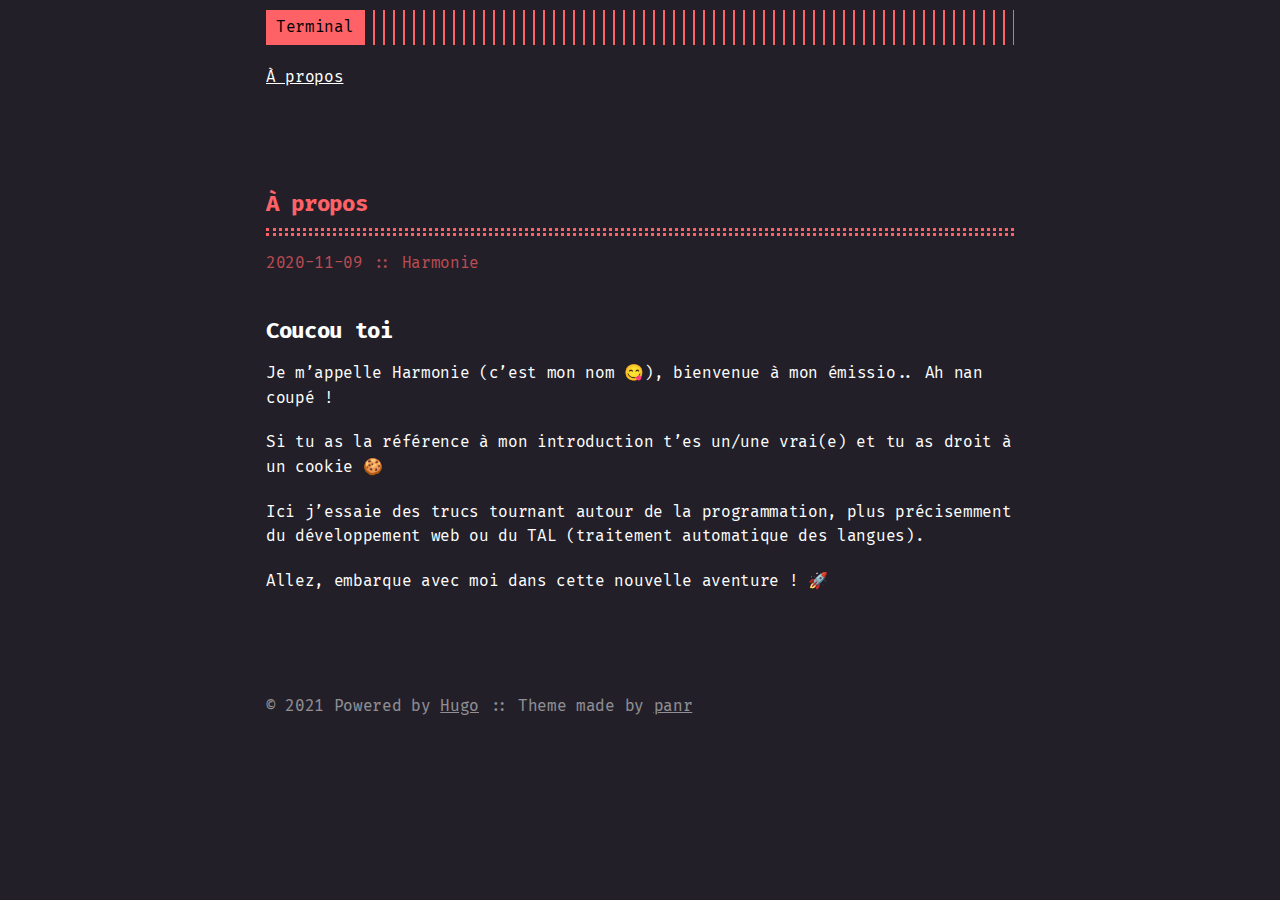
<file: a_propos/index.html>
<!DOCTYPE html>
<html lang="en">
<head>
  
    <title>À propos :: Terminal de Harmonie</title>
  
  <meta http-equiv="content-type" content="text/html; charset=utf-8">
<meta name="viewport" content="width=device-width, initial-scale=1.0">
<meta name="description" content="Coucou toi Je m&amp;rsquo;appelle Harmonie (c&amp;rsquo;est mon nom 😋), bienvenue à mon émissio.. Ah nan coupé !
Si tu as la référence à mon introduction t&amp;rsquo;es un/une vrai(e) et tu as droit à un cookie 🍪
Ici j&amp;rsquo;essaie des trucs tournant autour de la programmation, plus précisemment du développement web ou du TAL (traitement automatique des langues).
Allez, embarque avec moi dans cette nouvelle aventure ! 🚀" />
<meta name="keywords" content="" />
<meta name="robots" content="noodp" />
<link rel="canonical" href="https://harmonie.github.io/a_propos/" />




<link rel="stylesheet" href="https://harmonie.github.io/assets/style.css">

  <link rel="stylesheet" href="https://harmonie.github.io/assets/red.css">



<link rel="stylesheet" href="https://harmonie.github.io/style.css">


<link rel="apple-touch-icon" href="https://harmonie.github.io/img/apple-touch-icon-192x192.png">

  <link rel="shortcut icon" href="https://harmonie.github.io/img/favicon/red.png">



<meta name="twitter:card" content="summary" />

  
    <meta name="twitter:site" content="" />
  
    <meta name="twitter:creator" content="Harmonie" />



<meta property="og:locale" content="en" />
<meta property="og:type" content="article" />
<meta property="og:title" content="À propos">
<meta property="og:description" content="Coucou toi Je m&amp;rsquo;appelle Harmonie (c&amp;rsquo;est mon nom 😋), bienvenue à mon émissio.. Ah nan coupé !
Si tu as la référence à mon introduction t&amp;rsquo;es un/une vrai(e) et tu as droit à un cookie 🍪
Ici j&amp;rsquo;essaie des trucs tournant autour de la programmation, plus précisemment du développement web ou du TAL (traitement automatique des langues).
Allez, embarque avec moi dans cette nouvelle aventure ! 🚀" />
<meta property="og:url" content="https://harmonie.github.io/a_propos/" />
<meta property="og:site_name" content="Terminal de Harmonie" />

  
    <meta property="og:image" content="https://harmonie.github.io/img/favicon/red.png">
  

<meta property="og:image:width" content="2048">
<meta property="og:image:height" content="1024">


  <meta property="article:published_time" content="2020-11-09 00:00:00 &#43;0000 UTC" />












</head>
<body class="red">


<div class="container headings--one-size">

  <header class="header">
  <div class="header__inner">
    <div class="header__logo">
      <a href="/">
  <div class="logo">
    Terminal
  </div>
</a>

    </div>
    <div class="menu-trigger">menu</div>
  </div>
  
    <nav class="menu">
  <ul class="menu__inner menu__inner--desktop">
    
      
        
          <li><a href="/a_propos">À propos</a></li>
        
      
      
    

    
  </ul>

  <ul class="menu__inner menu__inner--mobile">
    
      
        <li><a href="/a_propos">À propos</a></li>
      
    
    
  </ul>
</nav>

  
</header>


  <div class="content">
    
<div class="post">
  <h1 class="post-title">
    <a href="https://harmonie.github.io/a_propos/">À propos</a></h1>
  <div class="post-meta">
    
      <span class="post-date">
        2020-11-09 
      </span>
    
    
    <span class="post-author">:: Harmonie</span>
    
  </div>

  

  

  

  <div class="post-content"><div>
        <h1 id="coucou-toi">Coucou toi<a href="#coucou-toi" class="hanchor" ariaLabel="Anchor">&#8983;</a> </h1>
<p>Je m&rsquo;appelle Harmonie (c&rsquo;est mon nom 😋), bienvenue à mon émissio.. Ah nan coupé !</p>
<p>Si tu as la référence à mon introduction t&rsquo;es un/une vrai(e) et tu as droit à un cookie 🍪</p>
<p>Ici j&rsquo;essaie des trucs tournant autour de la programmation, plus précisemment du développement web ou du TAL (traitement automatique des langues).</p>
<p>Allez, embarque avec moi dans cette nouvelle aventure ! 🚀</p>

      </div></div>

  

  

</div>

  </div>

  
    <footer class="footer">
  <div class="footer__inner">
    
      <div class="copyright">
        <span>© 2021 Powered by <a href="http://gohugo.io">Hugo</a></span>
    
        <span>:: Theme made by <a href="https://twitter.com/panr">panr</a></span>
      </div>
  </div>
</footer>

<script src="https://harmonie.github.io/assets/main.js"></script>
<script src="https://harmonie.github.io/assets/prism.js"></script>







  
</div>

</body>
</html>
</file>
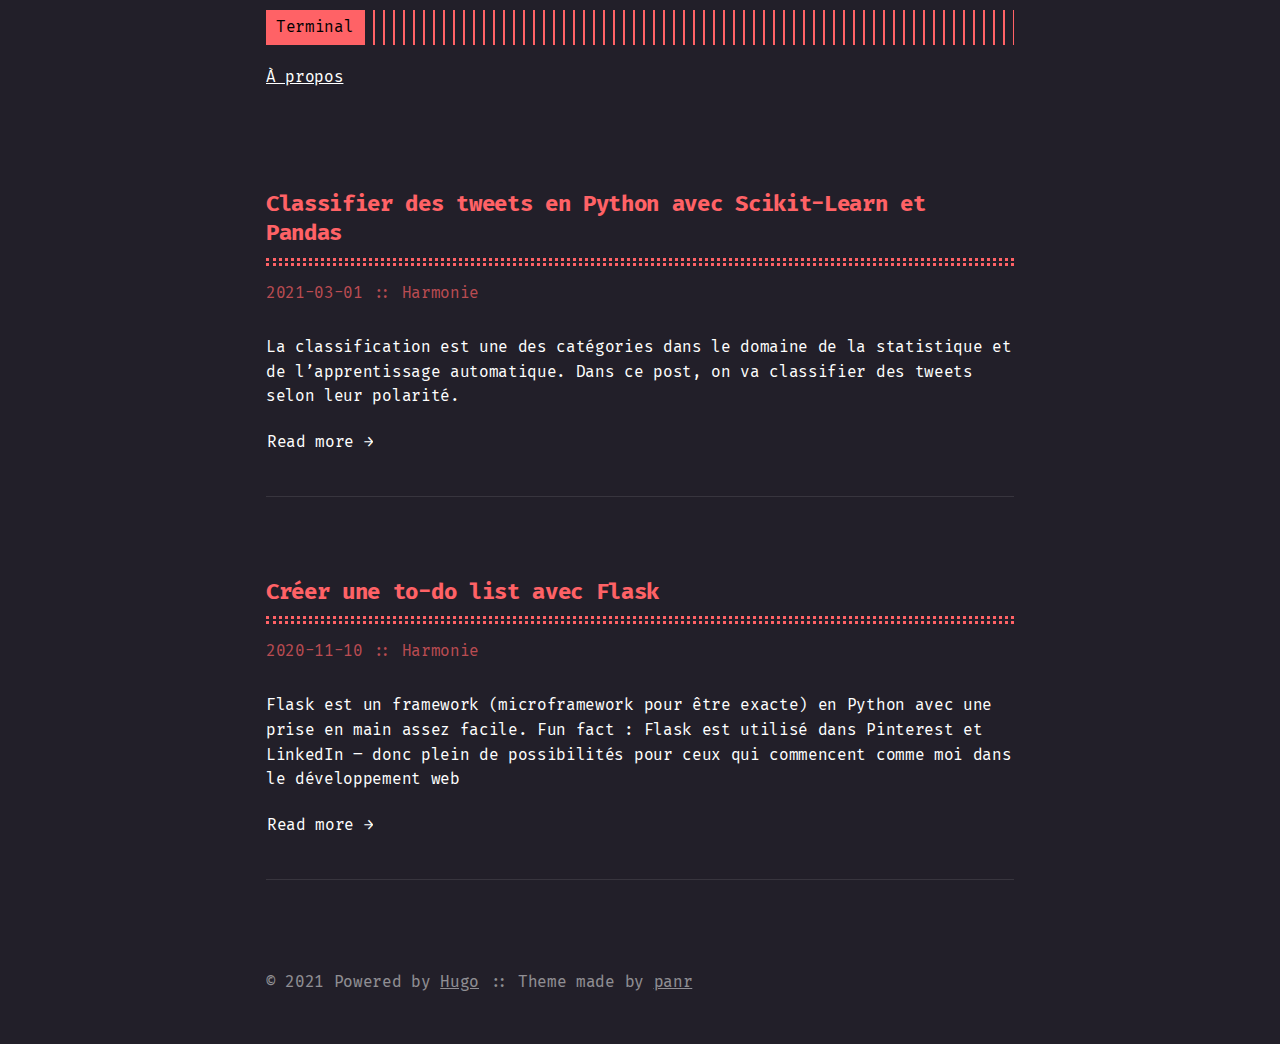
<file: page/1/index.html>
<!DOCTYPE html><html><head><title>https://harmonie.github.io/</title><link rel="canonical" href="https://harmonie.github.io/"/><meta name="robots" content="noindex"><meta charset="utf-8" /><meta http-equiv="refresh" content="0; url=https://harmonie.github.io/" /></head></html>
</file>
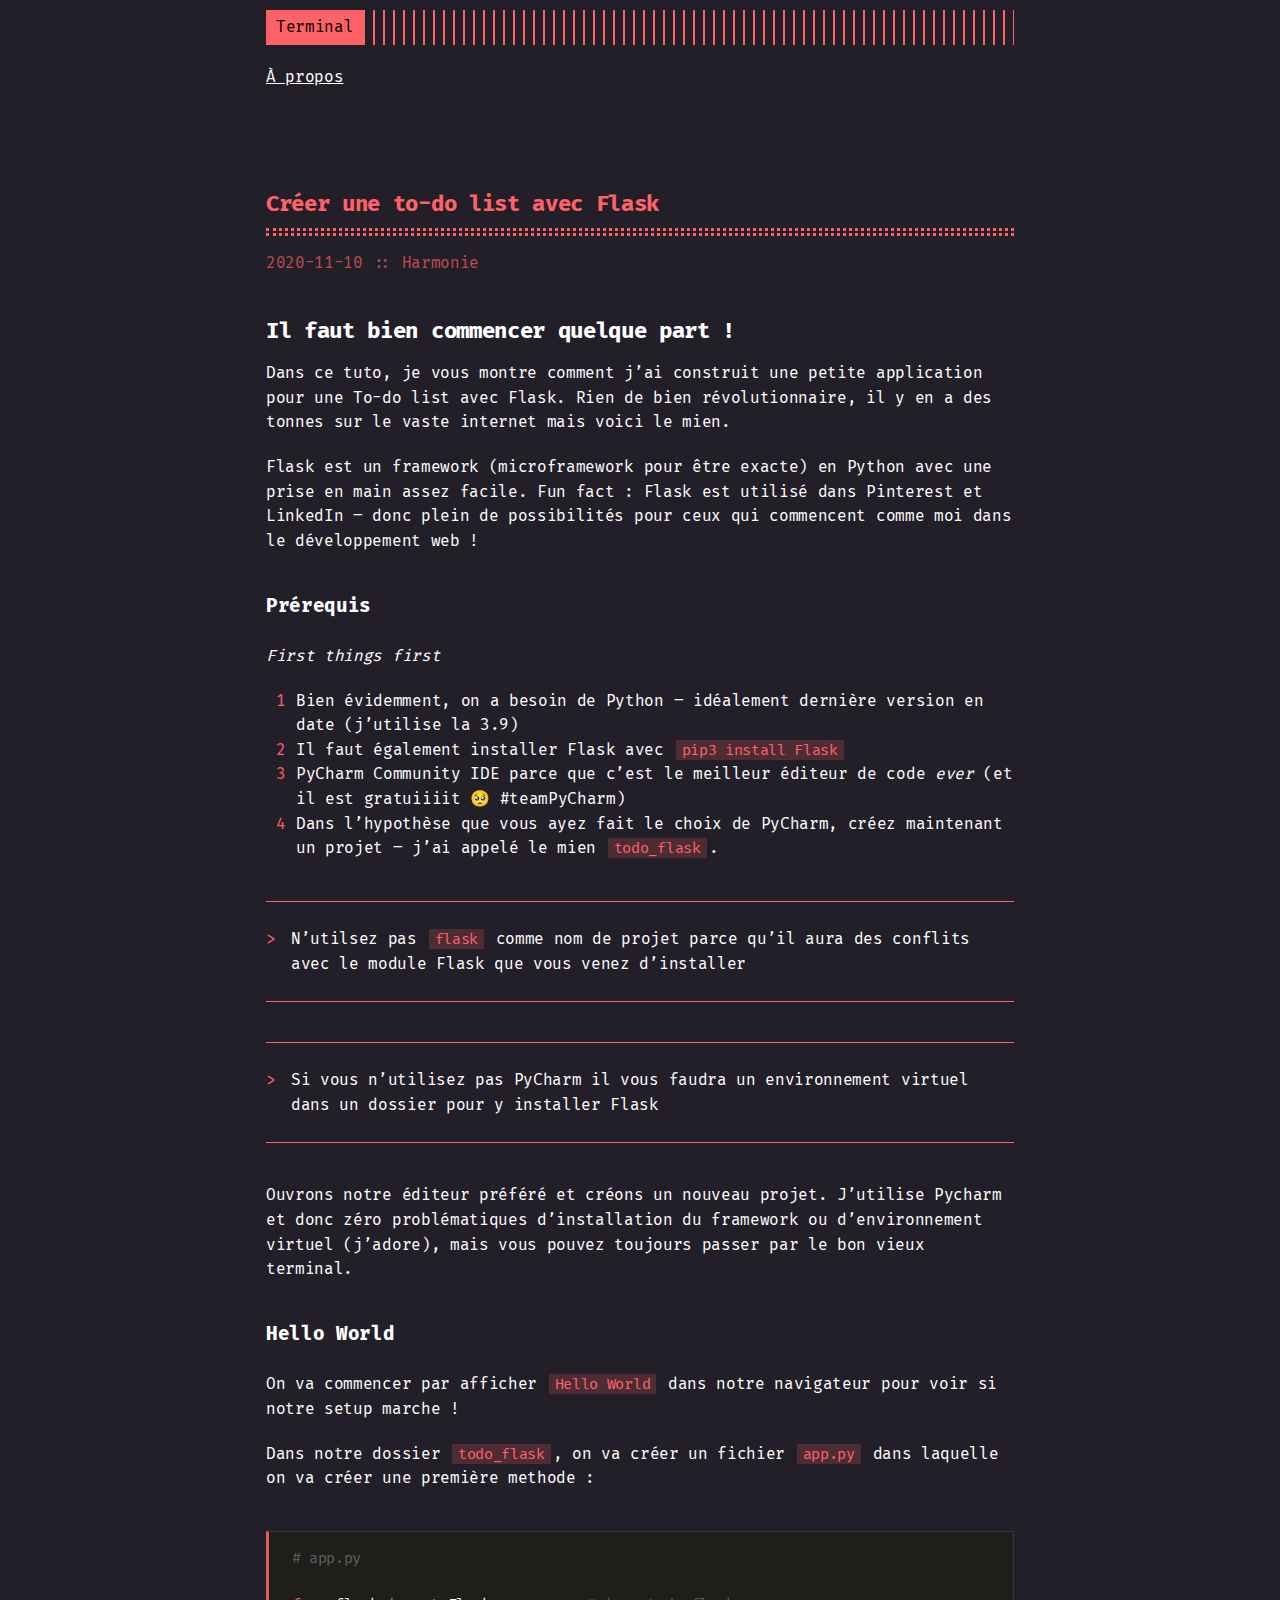
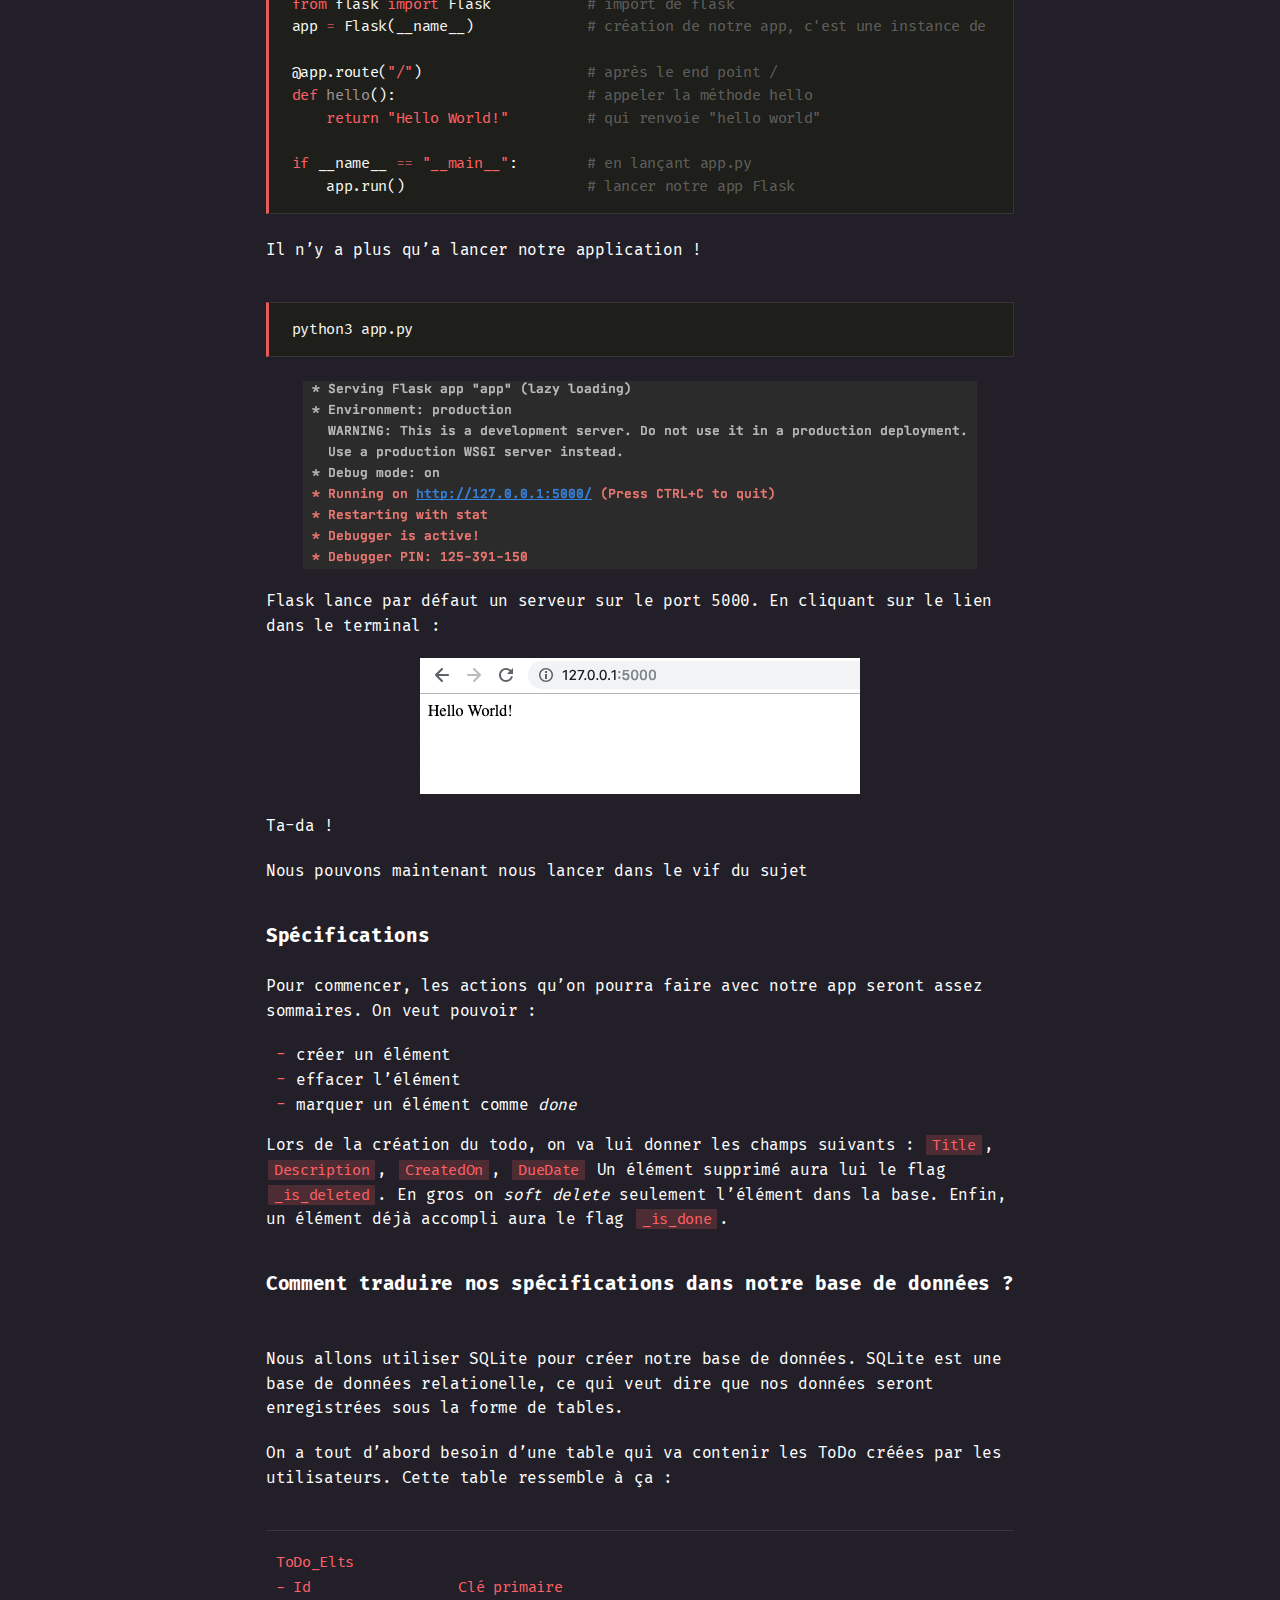
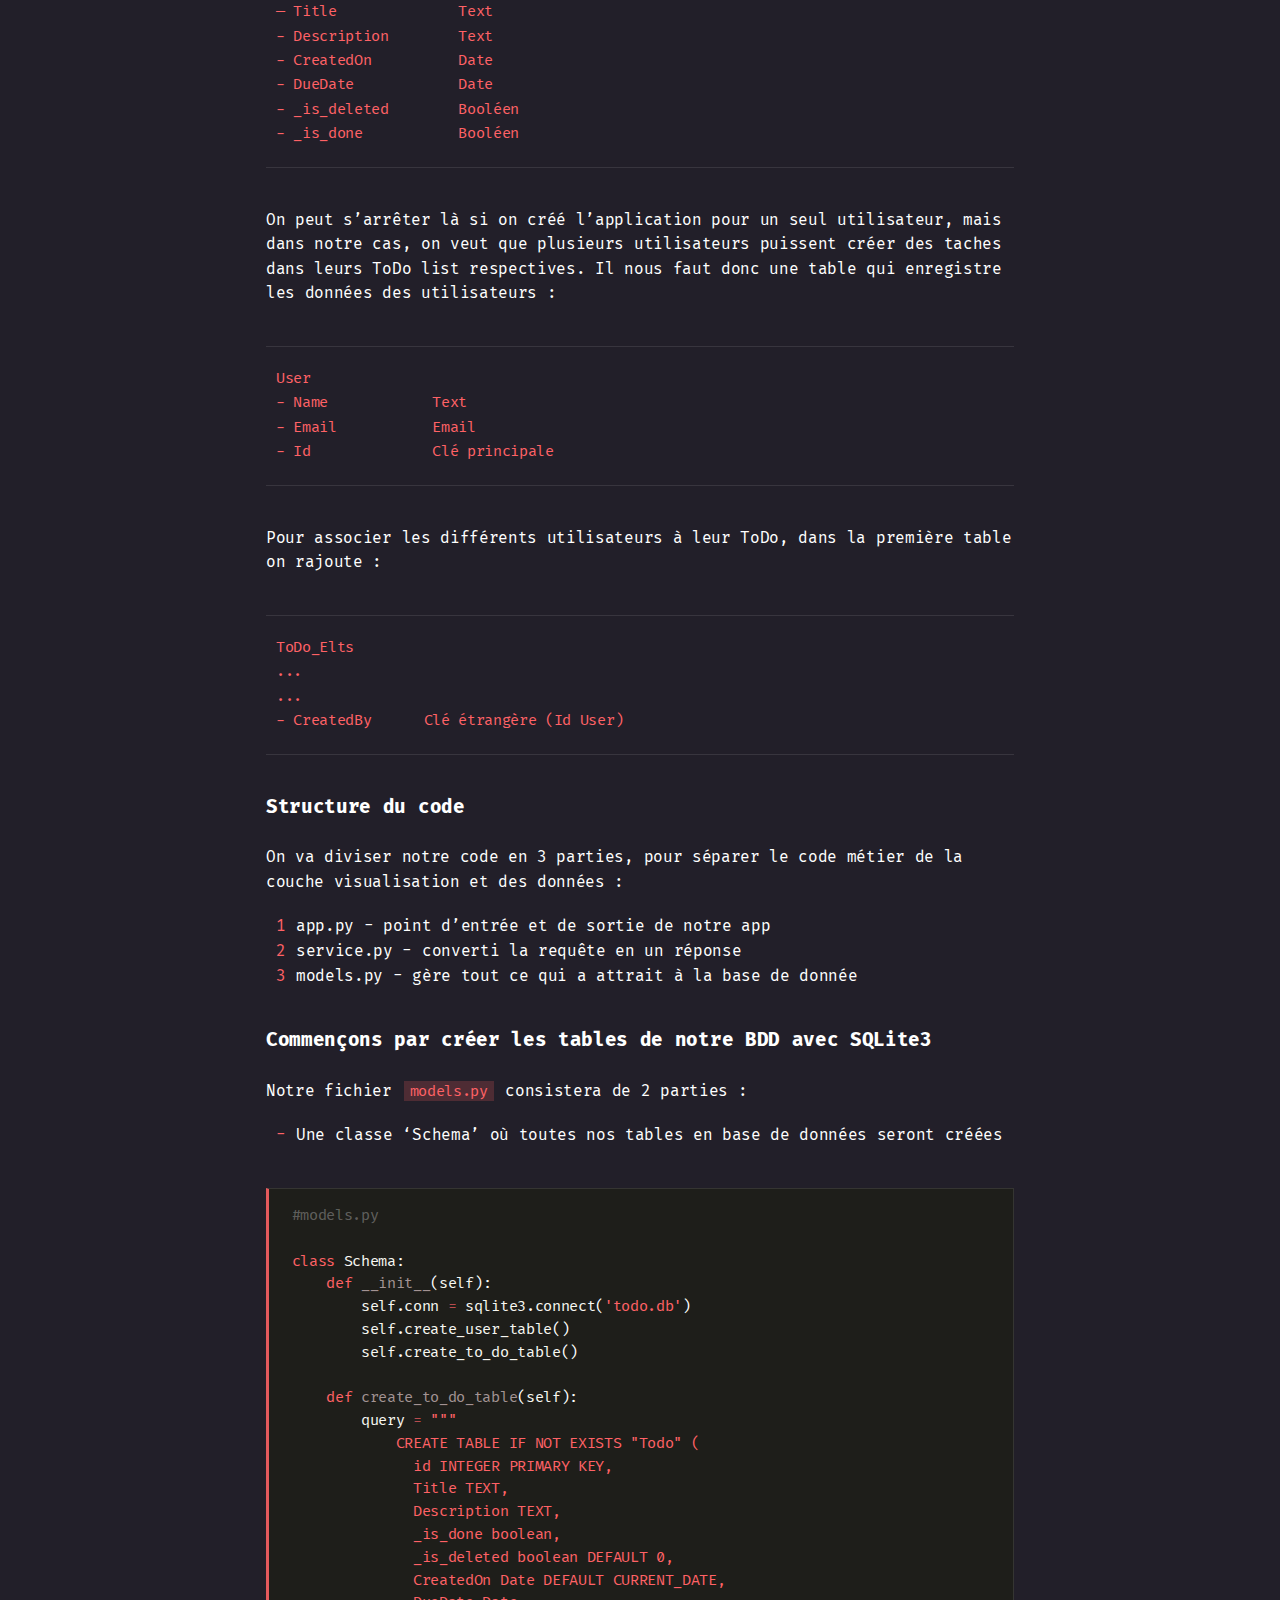
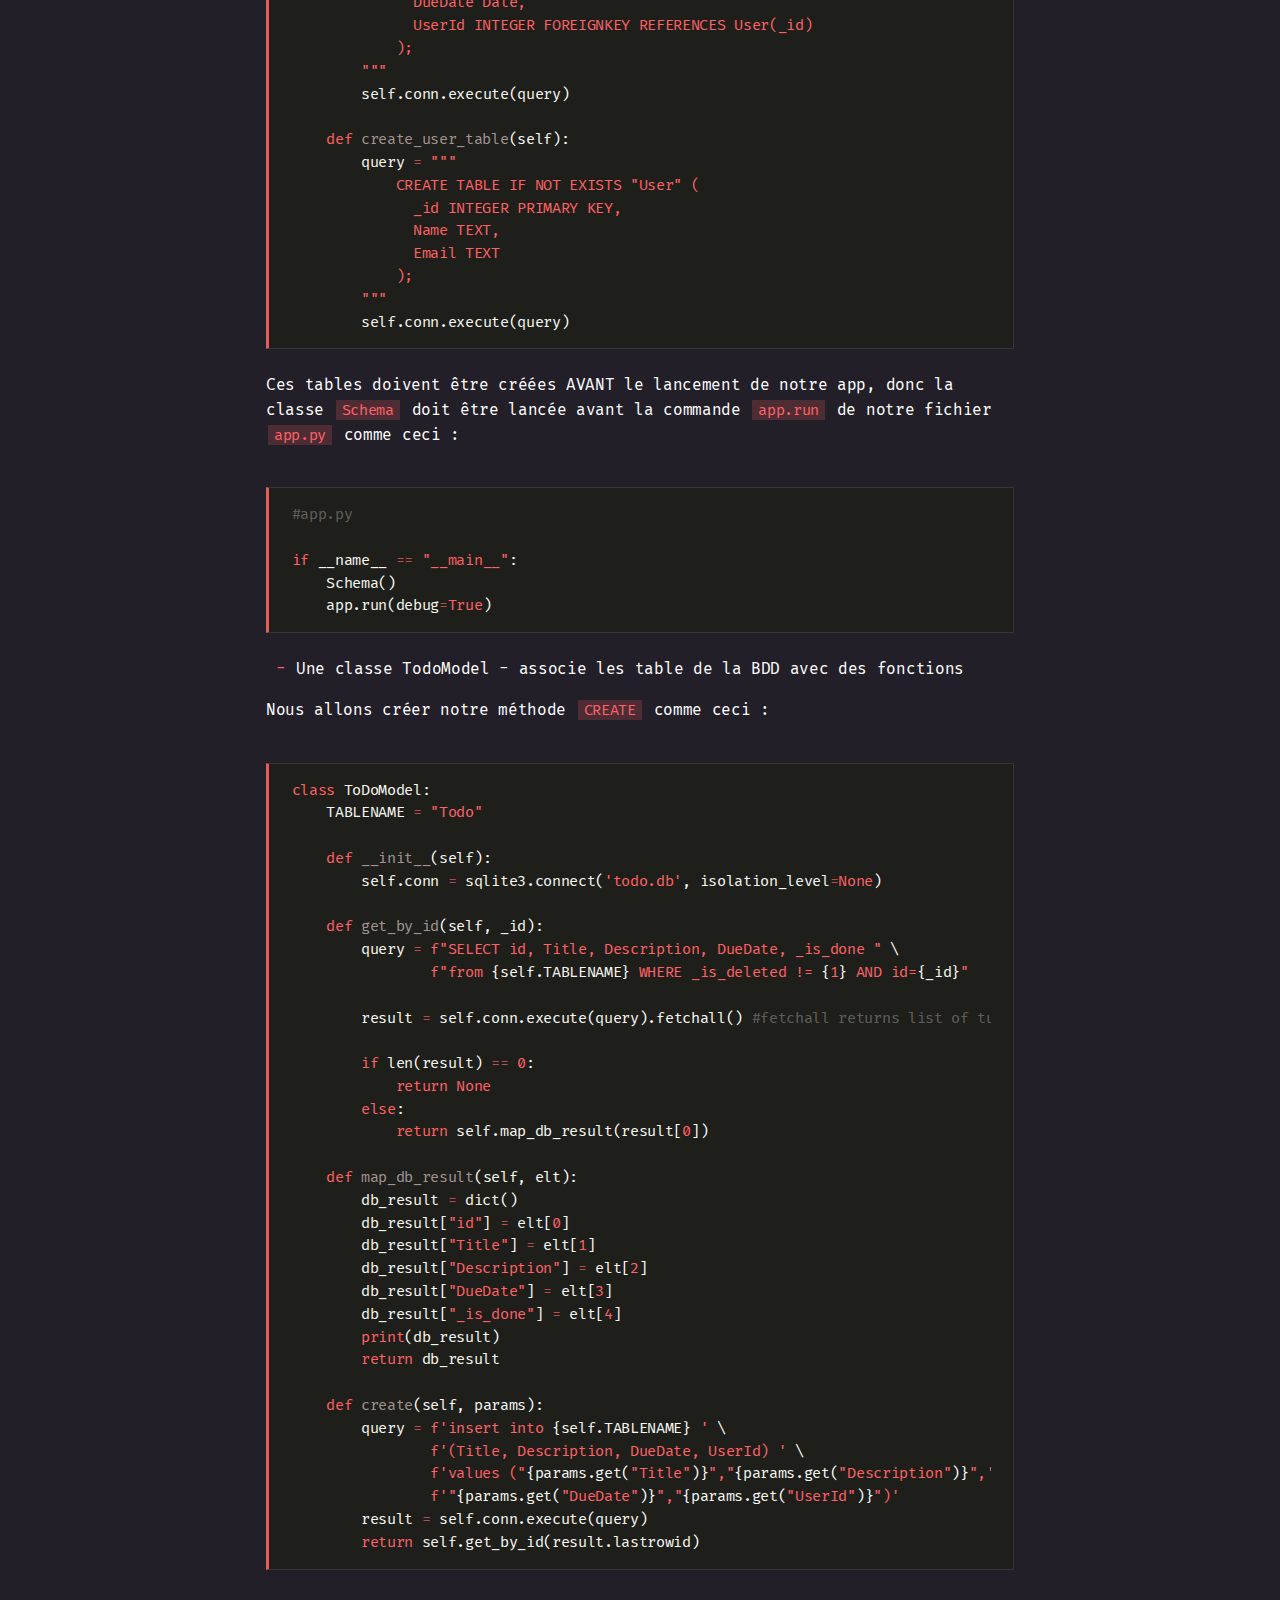
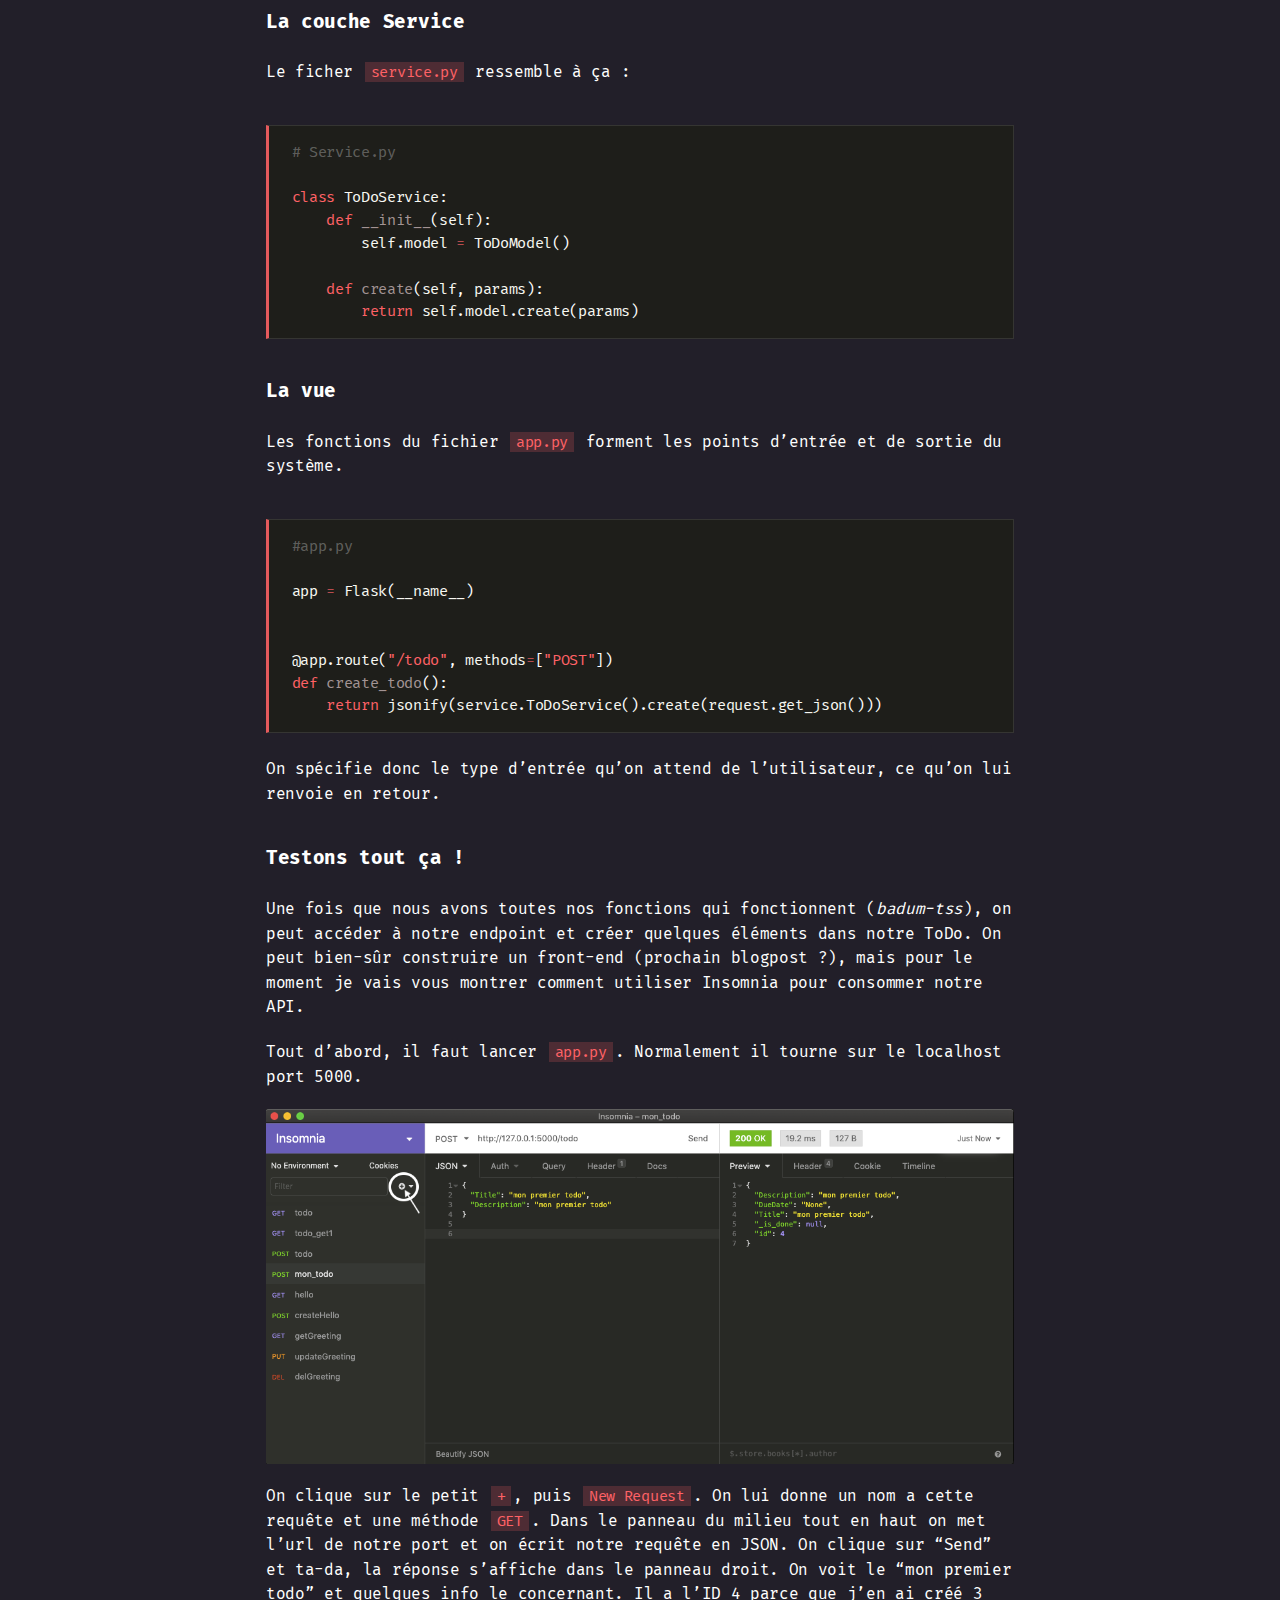
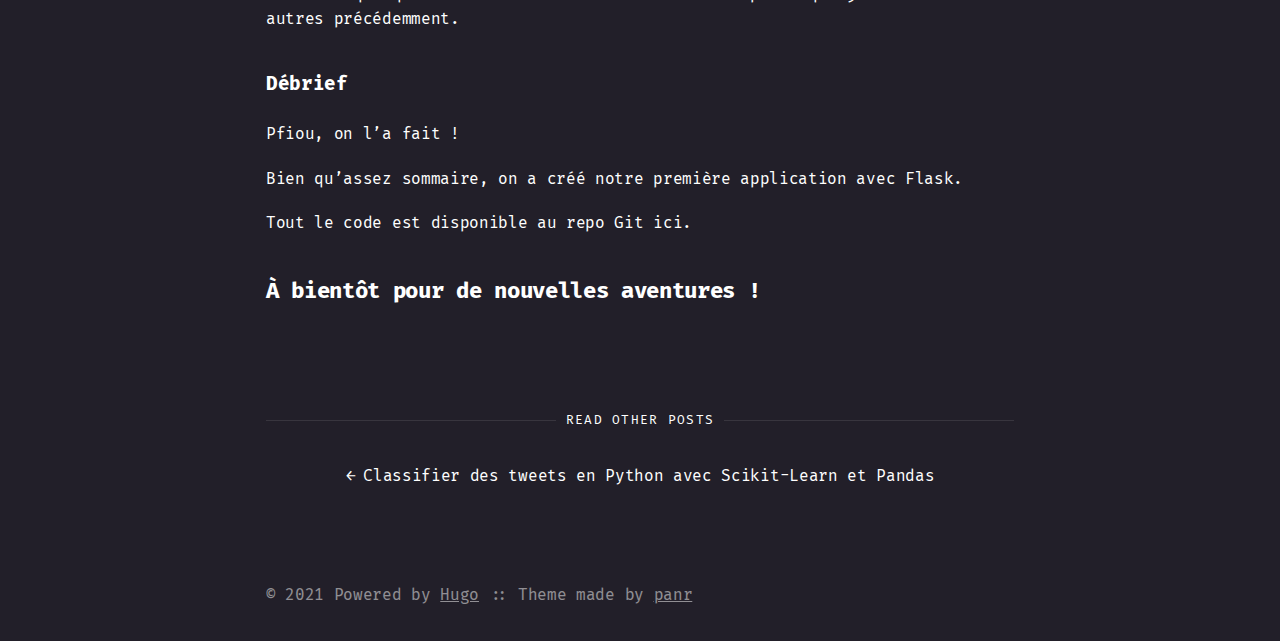
<file: posts/todo_flask/index.html>
<!DOCTYPE html>
<html lang="en">
<head>
  
    <title>Créer une to-do list avec Flask :: Terminal de Harmonie</title>
  
  <meta http-equiv="content-type" content="text/html; charset=utf-8">
<meta name="viewport" content="width=device-width, initial-scale=1.0">
<meta name="description" content="Il faut bien commencer quelque part ! Dans ce tuto, je vous montre comment j&amp;rsquo;ai construit une petite application pour une To-do list avec Flask. Rien de bien révolutionnaire, il y en a des tonnes sur le vaste internet mais voici le mien.
Flask est un framework (microframework pour être exacte) en Python avec une prise en main assez facile. Fun fact : Flask est utilisé dans Pinterest et LinkedIn &amp;ndash; donc plein de possibilités pour ceux qui commencent comme moi dans le développement web !" />
<meta name="keywords" content="" />
<meta name="robots" content="noodp" />
<link rel="canonical" href="https://harmonie.github.io/posts/todo_flask/" />




<link rel="stylesheet" href="https://harmonie.github.io/assets/style.css">

  <link rel="stylesheet" href="https://harmonie.github.io/assets/red.css">



<link rel="stylesheet" href="https://harmonie.github.io/style.css">


<link rel="apple-touch-icon" href="https://harmonie.github.io/img/apple-touch-icon-192x192.png">

  <link rel="shortcut icon" href="https://harmonie.github.io/img/favicon/red.png">



<meta name="twitter:card" content="summary" />

  
    <meta name="twitter:site" content="" />
  
    <meta name="twitter:creator" content="Harmonie" />



<meta property="og:locale" content="en" />
<meta property="og:type" content="article" />
<meta property="og:title" content="Créer une to-do list avec Flask">
<meta property="og:description" content="Flask est un framework (microframework pour être exacte) en Python avec une prise en main assez facile. Fun fact : Flask est utilisé dans Pinterest et LinkedIn -- donc plein de possibilités pour ceux qui commencent comme moi dans le développement web" />
<meta property="og:url" content="https://harmonie.github.io/posts/todo_flask/" />
<meta property="og:site_name" content="Terminal de Harmonie" />

  
    <meta property="og:image" content="https://harmonie.github.io/img/favicon/red.png">
  

<meta property="og:image:width" content="2048">
<meta property="og:image:height" content="1024">


  <meta property="article:published_time" content="2020-11-10 00:00:00 &#43;0000 UTC" />












</head>
<body class="red">


<div class="container headings--one-size">

  <header class="header">
  <div class="header__inner">
    <div class="header__logo">
      <a href="/">
  <div class="logo">
    Terminal
  </div>
</a>

    </div>
    <div class="menu-trigger">menu</div>
  </div>
  
    <nav class="menu">
  <ul class="menu__inner menu__inner--desktop">
    
      
        
          <li><a href="/a_propos">À propos</a></li>
        
      
      
    

    
  </ul>

  <ul class="menu__inner menu__inner--mobile">
    
      
        <li><a href="/a_propos">À propos</a></li>
      
    
    
  </ul>
</nav>

  
</header>


  <div class="content">
    
<div class="post">
  <h1 class="post-title">
    <a href="https://harmonie.github.io/posts/todo_flask/">Créer une to-do list avec Flask</a></h1>
  <div class="post-meta">
    
      <span class="post-date">
        2020-11-10 
      </span>
    
    
    <span class="post-author">:: Harmonie</span>
    
  </div>

  

  

  

  <div class="post-content"><div>
        <h1 id="il-faut-bien-commencer-quelque-part-">Il faut bien commencer quelque part !<a href="#il-faut-bien-commencer-quelque-part-" class="hanchor" ariaLabel="Anchor">&#8983;</a> </h1>
<p>Dans ce tuto, je vous montre comment j&rsquo;ai construit une petite application pour une To-do list avec Flask.
Rien de bien révolutionnaire, il y en a des tonnes sur le vaste internet mais voici le mien.</p>
<p>Flask est un framework (microframework pour être exacte) en Python avec une prise en main assez facile.
Fun fact : Flask est utilisé dans Pinterest et LinkedIn &ndash; donc plein de possibilités pour ceux qui commencent comme moi dans le développement web !</p>
<h4 id="prérequis">Prérequis<a href="#prérequis" class="hanchor" ariaLabel="Anchor">&#8983;</a> </h4>
<p><em>First things first</em></p>
<ol>
<li>Bien évidemment, on a besoin de Python &ndash; idéalement dernière version en date (j&rsquo;utilise la 3.9)</li>
<li>Il faut également installer Flask avec <code>pip3 install Flask</code></li>
<li>PyCharm Community IDE parce que c&rsquo;est le meilleur éditeur de code <em>ever</em> (et il est gratuiiiit 🥺 #teamPyCharm)</li>
<li>Dans l&rsquo;hypothèse que vous ayez fait le choix de PyCharm, créez maintenant un projet &ndash; j&rsquo;ai appelé le mien <code>todo_flask</code>.</li>
</ol>
<blockquote>
<p>N&rsquo;utilsez pas <code>flask</code> comme nom de projet parce qu&rsquo;il aura des conflits avec le module Flask que vous venez d&rsquo;installer</p>
</blockquote>
<blockquote>
<p>Si vous n&rsquo;utilisez pas PyCharm il vous faudra un environnement virtuel dans un dossier pour y installer Flask</p>
</blockquote>
<p>Ouvrons notre éditeur préféré et créons un nouveau projet. J&rsquo;utilise Pycharm et donc zéro problématiques d&rsquo;installation du framework ou d&rsquo;environnement virtuel (j&rsquo;adore), mais vous pouvez toujours passer par le bon vieux terminal.</p>
<h4 id="hello-world">Hello World<a href="#hello-world" class="hanchor" ariaLabel="Anchor">&#8983;</a> </h4>
<p>On va commencer par afficher <code>Hello World</code> dans notre navigateur pour voir si notre setup marche !</p>
<p>Dans notre dossier <code>todo_flask</code>, on va créer un fichier <code>app.py</code> dans laquelle on va créer une première methode :</p>
<div class="highlight"><pre style="color:#f8f8f2;background-color:#272822;-moz-tab-size:4;-o-tab-size:4;tab-size:4"><code class="language-python" data-lang="python"><span style="color:#75715e"># app.py</span>

<span style="color:#f92672">from</span> flask <span style="color:#f92672">import</span> Flask           <span style="color:#75715e"># import de flask</span>
app <span style="color:#f92672">=</span> Flask(__name__)             <span style="color:#75715e"># création de notre app, c&#39;est une instance de la classe Flask</span>

<span style="color:#a6e22e">@app.route</span>(<span style="color:#e6db74">&#34;/&#34;</span>)                   <span style="color:#75715e"># après le end point /</span>
<span style="color:#66d9ef">def</span> <span style="color:#a6e22e">hello</span>():                      <span style="color:#75715e"># appeler la méthode hello</span>
    <span style="color:#66d9ef">return</span> <span style="color:#e6db74">&#34;Hello World!&#34;</span>         <span style="color:#75715e"># qui renvoie &#34;hello world&#34;</span>

<span style="color:#66d9ef">if</span> __name__ <span style="color:#f92672">==</span> <span style="color:#e6db74">&#34;__main__&#34;</span>:        <span style="color:#75715e"># en lançant app.py</span>
    app<span style="color:#f92672">.</span>run()                     <span style="color:#75715e"># lancer notre app Flask</span>
</code></pre></div><p>Il n&rsquo;y a plus qu&rsquo;a lancer notre application !</p>
<div class="highlight"><pre style="color:#f8f8f2;background-color:#272822;-moz-tab-size:4;-o-tab-size:4;tab-size:4"><code class="language-python" data-lang="python">python3 app<span style="color:#f92672">.</span>py
</code></pre></div><p><img src="/posts/images/running_app.png#center" alt="app.py"></p>
<p>Flask lance par défaut un serveur sur le port 5000.
En cliquant sur le lien dans le terminal :</p>
<p><img src="/posts/images/helloworld.png#center" alt="Hello World affiché dans le navigateur"></p>
<p>Ta-da !</p>
<p>Nous pouvons maintenant nous lancer dans le vif du sujet</p>
<h4 id="spécifications">Spécifications<a href="#spécifications" class="hanchor" ariaLabel="Anchor">&#8983;</a> </h4>
<p>Pour commencer, les actions qu&rsquo;on pourra faire avec notre app seront assez sommaires. On veut pouvoir :</p>
<ul>
<li>créer un élément</li>
<li>effacer l&rsquo;élément</li>
<li>marquer un élément comme <em>done</em></li>
</ul>
<p>Lors de la création du todo, on va lui donner les champs suivants : <code>Title</code>, <code>Description</code>, <code>CreatedOn</code>, <code>DueDate</code>
Un élément supprimé aura lui le flag <code>_is_deleted</code>. En gros on <em>soft delete</em> seulement l&rsquo;élément dans la base.
Enfin, un élément déjà accompli aura le flag <code>_is_done</code>.</p>
<h4 id="comment-traduire-nos-spécifications-dans-notre-base-de-données-">Comment traduire nos spécifications dans notre base de données ?<a href="#comment-traduire-nos-spécifications-dans-notre-base-de-données-" class="hanchor" ariaLabel="Anchor">&#8983;</a> </h4>
<p>Nous allons utiliser SQLite pour créer notre base de données. SQLite est une base de données relationelle, ce qui veut dire que nos données seront enregistrées sous la forme de tables.</p>
<p>On a tout d&rsquo;abord besoin d&rsquo;une table qui va contenir les ToDo créées par les utilisateurs.
Cette table ressemble à ça :</p>
<pre><code>ToDo_Elts 
- Id                 Clé primaire
— Title              Text
- Description        Text  
- CreatedOn          Date
- DueDate            Date
- _is_deleted        Booléen
- _is_done           Booléen
</code></pre><p>On peut s&rsquo;arrêter là si on créé l&rsquo;application pour un seul utilisateur, mais dans notre cas, on veut que plusieurs utilisateurs puissent créer des taches dans leurs ToDo list respectives. Il nous faut donc une table qui enregistre les données des utilisateurs :</p>
<pre><code>User
- Name            Text
- Email           Email
- Id              Clé principale
</code></pre><p>Pour associer les différents utilisateurs à leur ToDo, dans la première table on rajoute :</p>
<pre><code>ToDo_Elts
...
...
- CreatedBy      Clé étrangère (Id User)
</code></pre><h4 id="structure-du-code">Structure du code<a href="#structure-du-code" class="hanchor" ariaLabel="Anchor">&#8983;</a> </h4>
<p>On va diviser notre code en 3 parties, pour séparer le code métier de la couche visualisation et des données :</p>
<ol>
<li>app.py - point d&rsquo;entrée et de sortie de notre app</li>
<li>service.py - converti la requête en un réponse</li>
<li>models.py - gère tout ce qui a attrait à la base de donnée</li>
</ol>
<h4 id="commençons-par-créer-les-tables-de-notre-bdd-avec-sqlite3">Commençons par créer les tables de notre BDD avec SQLite3<a href="#commençons-par-créer-les-tables-de-notre-bdd-avec-sqlite3" class="hanchor" ariaLabel="Anchor">&#8983;</a> </h4>
<p>Notre fichier <code>models.py</code> consistera de 2 parties :</p>
<ul>
<li>Une classe &lsquo;Schema&rsquo; où toutes nos tables en base de données seront créées</li>
</ul>
<div class="highlight"><pre style="color:#f8f8f2;background-color:#272822;-moz-tab-size:4;-o-tab-size:4;tab-size:4"><code class="language-python" data-lang="python"><span style="color:#75715e">#models.py</span>

<span style="color:#66d9ef">class</span> <span style="color:#a6e22e">Schema</span>:
    <span style="color:#66d9ef">def</span> __init__(self):
        self<span style="color:#f92672">.</span>conn <span style="color:#f92672">=</span> sqlite3<span style="color:#f92672">.</span>connect(<span style="color:#e6db74">&#39;todo.db&#39;</span>)
        self<span style="color:#f92672">.</span>create_user_table()
        self<span style="color:#f92672">.</span>create_to_do_table()

    <span style="color:#66d9ef">def</span> <span style="color:#a6e22e">create_to_do_table</span>(self):
        query <span style="color:#f92672">=</span> <span style="color:#e6db74">&#34;&#34;&#34;
</span><span style="color:#e6db74">            CREATE TABLE IF NOT EXISTS &#34;Todo&#34; (
</span><span style="color:#e6db74">              id INTEGER PRIMARY KEY,
</span><span style="color:#e6db74">              Title TEXT,
</span><span style="color:#e6db74">              Description TEXT,
</span><span style="color:#e6db74">              _is_done boolean,
</span><span style="color:#e6db74">              _is_deleted boolean DEFAULT 0,
</span><span style="color:#e6db74">              CreatedOn Date DEFAULT CURRENT_DATE,
</span><span style="color:#e6db74">              DueDate Date,
</span><span style="color:#e6db74">              UserId INTEGER FOREIGNKEY REFERENCES User(_id)
</span><span style="color:#e6db74">            );
</span><span style="color:#e6db74">        &#34;&#34;&#34;</span>
        self<span style="color:#f92672">.</span>conn<span style="color:#f92672">.</span>execute(query)

    <span style="color:#66d9ef">def</span> <span style="color:#a6e22e">create_user_table</span>(self):
        query <span style="color:#f92672">=</span> <span style="color:#e6db74">&#34;&#34;&#34;
</span><span style="color:#e6db74">            CREATE TABLE IF NOT EXISTS &#34;User&#34; (
</span><span style="color:#e6db74">              _id INTEGER PRIMARY KEY,
</span><span style="color:#e6db74">              Name TEXT,
</span><span style="color:#e6db74">              Email TEXT
</span><span style="color:#e6db74">            );
</span><span style="color:#e6db74">        &#34;&#34;&#34;</span>
        self<span style="color:#f92672">.</span>conn<span style="color:#f92672">.</span>execute(query)
</code></pre></div><p>Ces tables doivent être créées AVANT le lancement de notre app, donc la classe <code>Schema</code> doit être lancée avant la commande <code>app.run</code> de notre fichier <code>app.py</code> comme ceci :</p>
<div class="highlight"><pre style="color:#f8f8f2;background-color:#272822;-moz-tab-size:4;-o-tab-size:4;tab-size:4"><code class="language-python" data-lang="python"><span style="color:#75715e">#app.py</span>

<span style="color:#66d9ef">if</span> __name__ <span style="color:#f92672">==</span> <span style="color:#e6db74">&#34;__main__&#34;</span>:
    Schema()
    app<span style="color:#f92672">.</span>run(debug<span style="color:#f92672">=</span>True)
</code></pre></div><ul>
<li>Une classe TodoModel - associe les table de la BDD avec des fonctions</li>
</ul>
<p>Nous allons créer notre méthode <code>CREATE</code> comme ceci :</p>
<div class="highlight"><pre style="color:#f8f8f2;background-color:#272822;-moz-tab-size:4;-o-tab-size:4;tab-size:4"><code class="language-python" data-lang="python"><span style="color:#66d9ef">class</span> <span style="color:#a6e22e">ToDoModel</span>:
    TABLENAME <span style="color:#f92672">=</span> <span style="color:#e6db74">&#34;Todo&#34;</span>

    <span style="color:#66d9ef">def</span> __init__(self):
        self<span style="color:#f92672">.</span>conn <span style="color:#f92672">=</span> sqlite3<span style="color:#f92672">.</span>connect(<span style="color:#e6db74">&#39;todo.db&#39;</span>, isolation_level<span style="color:#f92672">=</span>None)

    <span style="color:#66d9ef">def</span> <span style="color:#a6e22e">get_by_id</span>(self, _id):
        query <span style="color:#f92672">=</span> f<span style="color:#e6db74">&#34;SELECT id, Title, Description, DueDate, _is_done &#34;</span> \
                f<span style="color:#e6db74">&#34;from {self.TABLENAME} WHERE _is_deleted != {1} AND id={_id}&#34;</span>

        result <span style="color:#f92672">=</span> self<span style="color:#f92672">.</span>conn<span style="color:#f92672">.</span>execute(query)<span style="color:#f92672">.</span>fetchall() <span style="color:#75715e">#fetchall returns list of tuples</span>

        <span style="color:#66d9ef">if</span> len(result) <span style="color:#f92672">==</span> <span style="color:#ae81ff">0</span>:
            <span style="color:#66d9ef">return</span> None
        <span style="color:#66d9ef">else</span>:
            <span style="color:#66d9ef">return</span> self<span style="color:#f92672">.</span>map_db_result(result[<span style="color:#ae81ff">0</span>])

    <span style="color:#66d9ef">def</span> <span style="color:#a6e22e">map_db_result</span>(self, elt):
        db_result <span style="color:#f92672">=</span> dict()
        db_result[<span style="color:#e6db74">&#34;id&#34;</span>] <span style="color:#f92672">=</span> elt[<span style="color:#ae81ff">0</span>]
        db_result[<span style="color:#e6db74">&#34;Title&#34;</span>] <span style="color:#f92672">=</span> elt[<span style="color:#ae81ff">1</span>]
        db_result[<span style="color:#e6db74">&#34;Description&#34;</span>] <span style="color:#f92672">=</span> elt[<span style="color:#ae81ff">2</span>]
        db_result[<span style="color:#e6db74">&#34;DueDate&#34;</span>] <span style="color:#f92672">=</span> elt[<span style="color:#ae81ff">3</span>]
        db_result[<span style="color:#e6db74">&#34;_is_done&#34;</span>] <span style="color:#f92672">=</span> elt[<span style="color:#ae81ff">4</span>]
        <span style="color:#66d9ef">print</span>(db_result)
        <span style="color:#66d9ef">return</span> db_result

    <span style="color:#66d9ef">def</span> <span style="color:#a6e22e">create</span>(self, params):
        query <span style="color:#f92672">=</span> f<span style="color:#e6db74">&#39;insert into {self.TABLENAME} &#39;</span> \
                f<span style="color:#e6db74">&#39;(Title, Description, DueDate, UserId) &#39;</span> \
                f<span style="color:#e6db74">&#39;values (&#34;{params.get(&#34;Title&#34;)}&#34;,&#34;{params.get(&#34;Description&#34;)}&#34;,&#39;</span> \
                f<span style="color:#e6db74">&#39;&#34;{params.get(&#34;DueDate&#34;)}&#34;,&#34;{params.get(&#34;UserId&#34;)}&#34;)&#39;</span>
        result <span style="color:#f92672">=</span> self<span style="color:#f92672">.</span>conn<span style="color:#f92672">.</span>execute(query)
        <span style="color:#66d9ef">return</span> self<span style="color:#f92672">.</span>get_by_id(result<span style="color:#f92672">.</span>lastrowid)
</code></pre></div><h4 id="la-couche-service">La couche Service<a href="#la-couche-service" class="hanchor" ariaLabel="Anchor">&#8983;</a> </h4>
<p>Le ficher <code>service.py</code> ressemble à ça :</p>
<div class="highlight"><pre style="color:#f8f8f2;background-color:#272822;-moz-tab-size:4;-o-tab-size:4;tab-size:4"><code class="language-python" data-lang="python"><span style="color:#75715e"># Service.py</span>

<span style="color:#66d9ef">class</span> <span style="color:#a6e22e">ToDoService</span>:
    <span style="color:#66d9ef">def</span> __init__(self):
        self<span style="color:#f92672">.</span>model <span style="color:#f92672">=</span> ToDoModel()

    <span style="color:#66d9ef">def</span> <span style="color:#a6e22e">create</span>(self, params):
        <span style="color:#66d9ef">return</span> self<span style="color:#f92672">.</span>model<span style="color:#f92672">.</span>create(params)
</code></pre></div><h4 id="la-vue">La vue<a href="#la-vue" class="hanchor" ariaLabel="Anchor">&#8983;</a> </h4>
<p>Les fonctions du fichier <code>app.py</code> forment les points d&rsquo;entrée et de sortie du système.</p>
<div class="highlight"><pre style="color:#f8f8f2;background-color:#272822;-moz-tab-size:4;-o-tab-size:4;tab-size:4"><code class="language-python" data-lang="python"><span style="color:#75715e">#app.py</span>

app <span style="color:#f92672">=</span> Flask(__name__)


<span style="color:#a6e22e">@app.route</span>(<span style="color:#e6db74">&#34;/todo&#34;</span>, methods<span style="color:#f92672">=</span>[<span style="color:#e6db74">&#34;POST&#34;</span>])
<span style="color:#66d9ef">def</span> <span style="color:#a6e22e">create_todo</span>():
    <span style="color:#66d9ef">return</span> jsonify(service<span style="color:#f92672">.</span>ToDoService()<span style="color:#f92672">.</span>create(request<span style="color:#f92672">.</span>get_json()))
</code></pre></div><p>On spécifie donc le type d&rsquo;entrée qu&rsquo;on attend de l&rsquo;utilisateur, ce qu&rsquo;on lui renvoie en retour.</p>
<h4 id="testons-tout-ça-">Testons tout ça !<a href="#testons-tout-ça-" class="hanchor" ariaLabel="Anchor">&#8983;</a> </h4>
<p>Une fois que nous avons toutes nos fonctions qui fonctionnent (<em>badum-tss</em>), on peut accéder à notre endpoint et créer quelques éléments dans notre ToDo. On peut bien-sûr construire un front-end (prochain blogpost ?), mais pour le moment je vais vous montrer comment utiliser Insomnia pour consommer notre API.</p>
<p>Tout d&rsquo;abord, il faut lancer <code>app.py</code>. Normalement il tourne sur le localhost port 5000.</p>
<p><img src="/posts/images/todo-insomnia.png#center" alt="Capture d&rsquo;écran insomnia"></p>
<p>On clique sur le petit <code>+</code>, puis <code>New Request</code>. On lui donne un nom a cette requête et une méthode <code>GET</code>.
Dans le panneau du milieu tout en haut on met l&rsquo;url de notre port et on écrit notre requête en JSON.
On clique sur &ldquo;Send&rdquo; et ta-da, la réponse s&rsquo;affiche dans le panneau droit.
On voit le &ldquo;mon premier todo&rdquo; et quelques info le concernant. Il a l&rsquo;ID 4 parce que j&rsquo;en ai créé 3 autres précédemment.</p>
<h4 id="débrief">Débrief<a href="#débrief" class="hanchor" ariaLabel="Anchor">&#8983;</a> </h4>
<p>Pfiou, on l&rsquo;a fait !</p>
<p>Bien qu&rsquo;assez sommaire, on a créé notre première application avec Flask.</p>
<p>Tout le code est disponible au repo Git <!-- raw HTML omitted -->ici<!-- raw HTML omitted -->.</p>
<h3 id="à-bientôt-pour-de-nouvelles-aventures-">À bientôt pour de nouvelles aventures !<a href="#à-bientôt-pour-de-nouvelles-aventures-" class="hanchor" ariaLabel="Anchor">&#8983;</a> </h3>

      </div></div>

  
  
<div class="pagination">
    <div class="pagination__title">
        <span class="pagination__title-h">Read other posts</span>
        <hr />
    </div>
    <div class="pagination__buttons">
        
        <span class="button previous">
            <a href="https://harmonie.github.io/posts/polaritweet/">
                <span class="button__icon">←</span>
                <span class="button__text">Classifier des tweets en Python avec Scikit-Learn et Pandas</span>
            </a>
        </span>
        
        
    </div>
</div>

  

  

</div>

  </div>

  
    <footer class="footer">
  <div class="footer__inner">
    
      <div class="copyright">
        <span>© 2021 Powered by <a href="http://gohugo.io">Hugo</a></span>
    
        <span>:: Theme made by <a href="https://twitter.com/panr">panr</a></span>
      </div>
  </div>
</footer>

<script src="https://harmonie.github.io/assets/main.js"></script>
<script src="https://harmonie.github.io/assets/prism.js"></script>







  
</div>

</body>
</html>
</file>
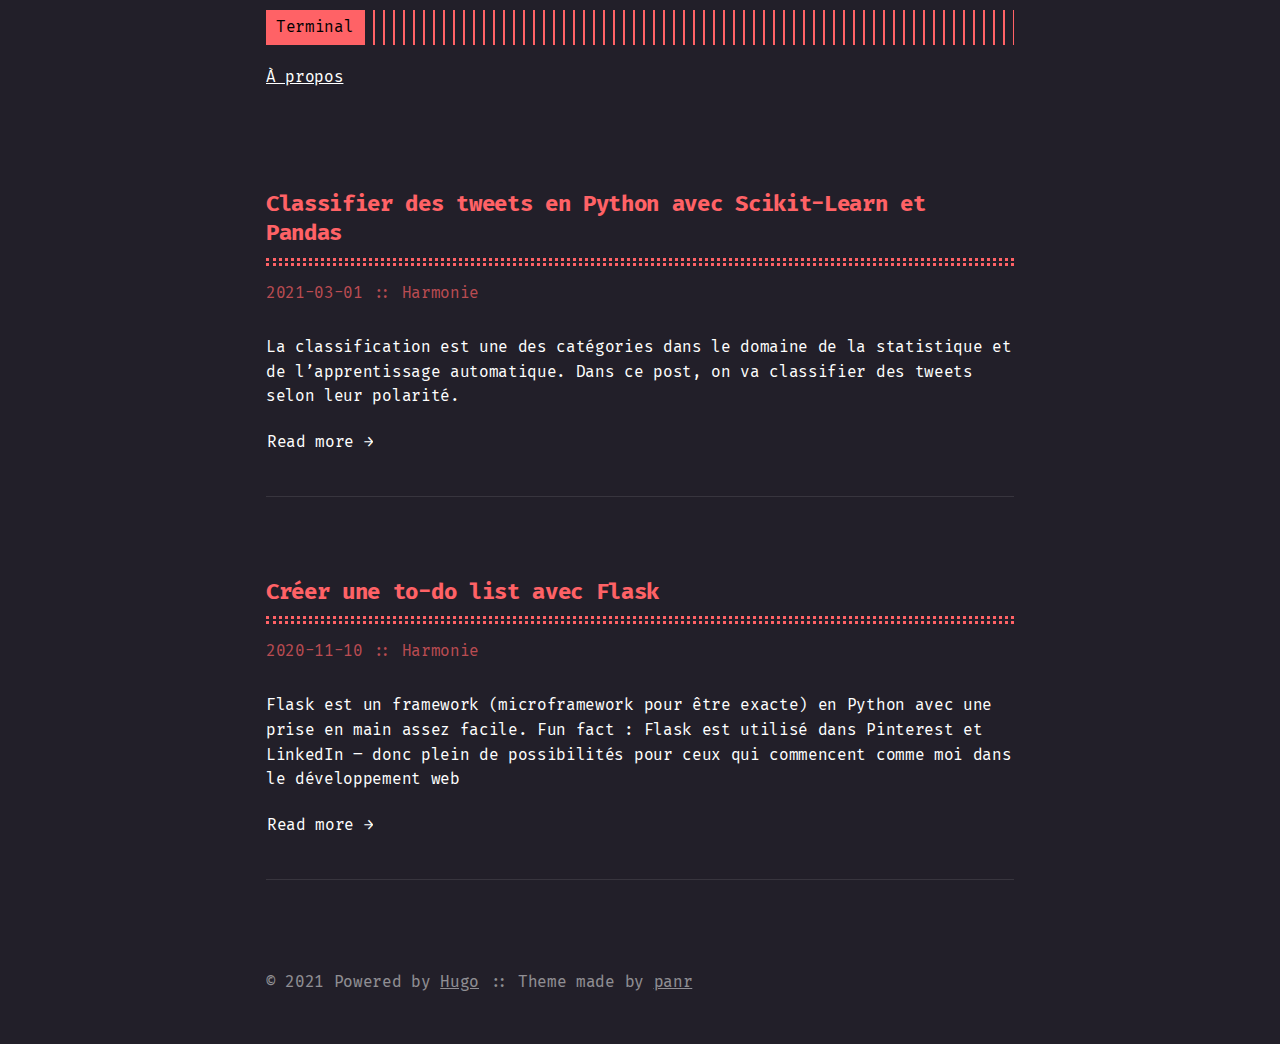
<file: posts/page/1/index.html>
<!DOCTYPE html><html><head><title>https://harmonie.github.io/posts/</title><link rel="canonical" href="https://harmonie.github.io/posts/"/><meta name="robots" content="noindex"><meta charset="utf-8" /><meta http-equiv="refresh" content="0; url=https://harmonie.github.io/posts/" /></head></html>
</file>
